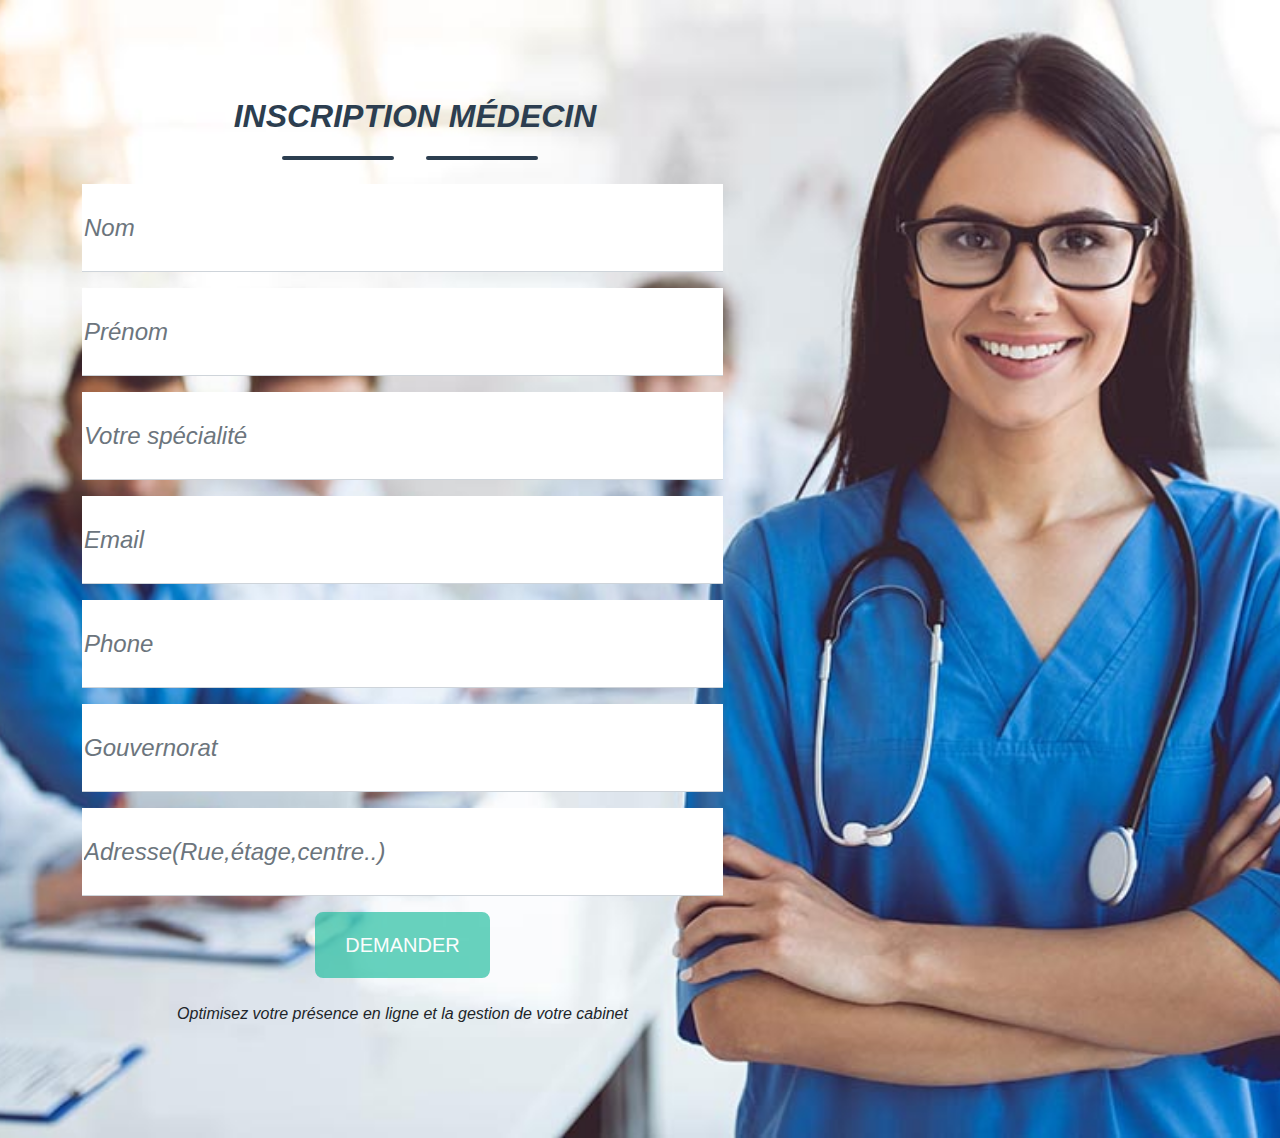
<file: index2.html>
<!DOCTYPE html>
<html lang="en">
    <head>
        <meta charset="utf-8" />
        
        <title>Inscription Médecin</title>
        <link rel="icon" type="image/x-icon" href="assets/favicon.ico" />
        <link rel="stylesheet" href="style.css"> 
       
    </head>
    <body>
    </section>
    <!-- Contact Section-->
    <section class="page-section" id="contact">
        <div class="container">
            <!-- Contact Section Heading-->
            <h2 class="page-section-heading text-center text-uppercase text-secondary mb-0">Inscription Médecin</h2>
            
            <!-- Icon Divider-->
            <div class="divider-custom">
                <div class="divider-custom-line"></div>
                <div class="divider-custom-icon"><i class="fas fa-star"></i></div>
                <div class="divider-custom-line"></div>
                
            </div>
            
            <!-- Contact Section Form-->
            <div class="row justify-content-flex-start">
                <div class="col-lg-8 col-xl-7">
                    <!-- * * * * * * * * * * * * * * *-->
                    <!-- * * SB Forms Contact Form * *-->
                    <!-- * * * * * * * * * * * * * * *-->
                    <!-- This form is pre-integrated with SB Forms.-->
                    <!-- To make this form functional, sign up at-->
                    <!-- https://startbootstrap.com/solution/contact-forms-->
                    <!-- to get an API token!-->
                    <form id="contactForm" data-sb-form-api-token="API_TOKEN">
                        <!-- Name input-->
                        <div class="form-floating mb-3">
                            <input class="form-control" id="name" type="text" placeholder="Enter your name..." data-sb-validations="required" />
                            <label for="name">Nom</label>
                            <div class="invalid-feedback" data-sb-feedback="name:required">Un nom est requis.</div>
                        </div>
                        <div class="form-floating mb-3">
                            <input class="form-control" id="name" type="text" placeholder="Enter your name..." data-sb-validations="required" />
                            <label for="name">Prénom</label>
                            <div class="invalid-feedback" data-sb-feedback="name:required">Un nom est requis.</div>
                        </div>
                        <div class="form-floating mb-3">
                            <input class="form-control" id="text" type="text" placeholder="Enter your text..." data-sb-validations="required" />
                            <label for="name">Votre spécialité</label>
                            <div class="invalid-feedback" data-sb-feedback="text:required">votre spécialité est requis.</div>
                        </div>
                        <!-- Email address input-->
                        <div class="form-floating mb-3">
                            <input class="form-control" id="email" type="email" placeholder="name@example.com" data-sb-validations="required,email" />
                            <label for="email">Email </label>
                            <div class="invalid-feedback" data-sb-feedback="email:required">An email is required.</div>
                            <div class="invalid-feedback" data-sb-feedback="email:email">Email is not valid.</div>
                        </div>
                        <!-- Phone number input-->
                        <div class="form-floating mb-3">
                            <input class="form-control" id="phone" type="tel" placeholder="(123) 456-7890" data-sb-validations="required" />
                            <label for="phone">Phone </label>
                            <div class="invalid-feedback" data-sb-feedback="phone:required">A phone  is required.</div>
                        </div>
                        <div class="form-floating mb-3">
                            <input class="form-control" id="text" type="text" placeholder="Enter your text..." data-sb-validations="required" />
                            <label for="name">Gouvernorat</label>
                            <div class="invalid-feedback" data-sb-feedback="text:required">votre gouvernorat est requis.</div>
                        </div>
                        <div class="form-floating mb-3">
                            <input class="form-control" id="text" type="text" placeholder="Enter your text..." data-sb-validations="required" />
                            <label for="name">Adresse(Rue,étage,centre..)</label>
                            <div class="invalid-feedback" data-sb-feedback="text:required">votre Adresse est requis.</div>
                        </div>
                        
                        
                        <!-- Submit success message-->
                        <!---->
                        <!-- This is what your users will see when the form-->
                        <!-- has successfully submitted-->
                        <div class="d-none" id="submitSuccessMessage">
                            <div class="text-center mb-3">
                                <div class="fw-bolder">Form submission successful!</div>
                                To activate this form, sign up at
                                <br />
                                <a href="https://startbootstrap.com/solution/contact-forms">https://startbootstrap.com/solution/contact-forms</a>
                            </div>
                        </div>
                        <!-- Submit error message-->
                        <!---->
                        <!-- This is what your users will see when there is-->
                        <!-- an error submitting the form-->
                        <div class="d-none" id="submitErrorMessage"><div class="text-center text-danger mb-3">Error sending message!</div></div>
                        <!-- Submit Button-->
                        <center><button class=" btn btn-primary btn-xl disabled" id="submitButton" type="submit">DEMANDER</button>
                        <br><br><p>Optimisez votre présence en ligne et la gestion de votre cabinet 
                        </p></center>
                    </form>
                </div>
            </div>
        </div>
    </section>
      </body>
</html>
</file>
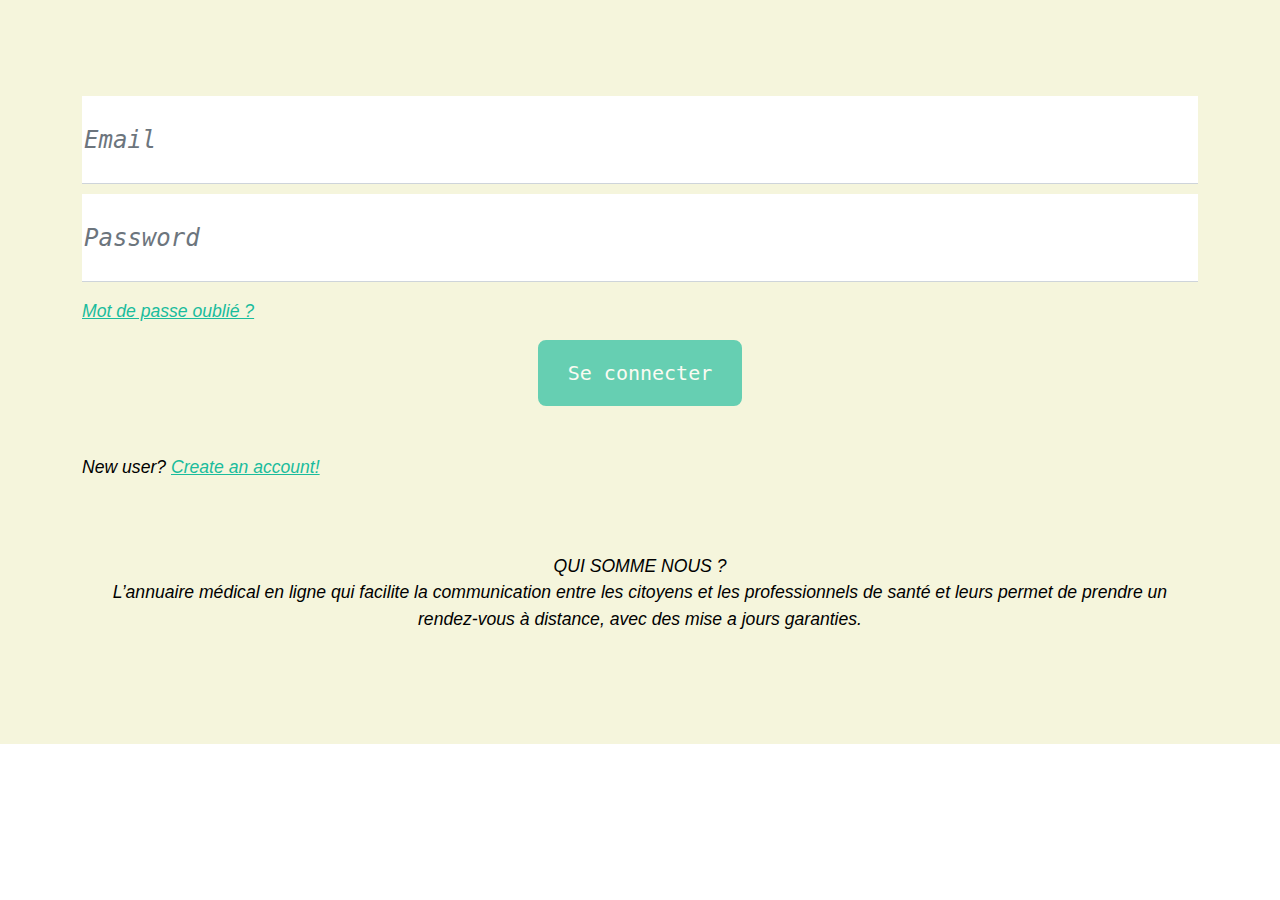
<file: index3.html>
<!DOCTYPE html>
<html lang="en">
    <head>
        <meta charset="utf-8" />
        
        <title>Se connecter</title>
        <link rel="icon" type="image/x-icon" href="assets/favicon.ico" />
        <link rel="stylesheet" href="style3.css"> 
       
    </head>

<body>
    <section class="page-section justify-content-center" >
    <div class="container">
       <form action="process.php" method="post" >
        <div class=" form-floating mb-3">
            <input class="form-control" id="email" type="email" placeholder="name@example.com" data-sb-validations="required,email" />
            <label for="email">Email </label>
            <div class="invalid-feedback" data-sb-feedback="email:required">An email is required.</div>
            <div class="invalid-feedback" data-sb-feedback="email:email">Email is not valid.</div>
<div class=" form-floating mb-3"  style="margin-top:10px ;">                <input class="form-control" id="password" type="password" placeholder="password" data-sb-validations="required,password" />
                <label for="password">Password </label>
                <div class="invalid-feedback" data-sb-feedback="password:required">An email is required.</div>
                <div class="invalid-feedback" data-sb-feedback="password:password">password is not valid.</div>
            </div>



            
                
                <p> <a href="/signup.html"> Mot de passe oublié ?

                </a></p>   
                   
                 
                 </div>
<center><button class="btn btn-primary btn-xl disabled"  id="submitButton" type="submit">Se connecter</button></center>
            <br>
        <br>
        <p> New user? <a href="index5.html"> Create an account!
            </a></p>
            </form>
            <br>
            <br>
            <div class="text-center">
                <h2 class="section-heading text-uppercase"></h2>
                
                <p>QUI SOMME NOUS ?<br>
                    L’annuaire médical en ligne qui facilite la communication entre les citoyens et les professionnels de santé et leurs permet de prendre un rendez-vous à distance, avec des mise a jours garanties.</p>
            </div>

</div>
</section>
</body>
</file>
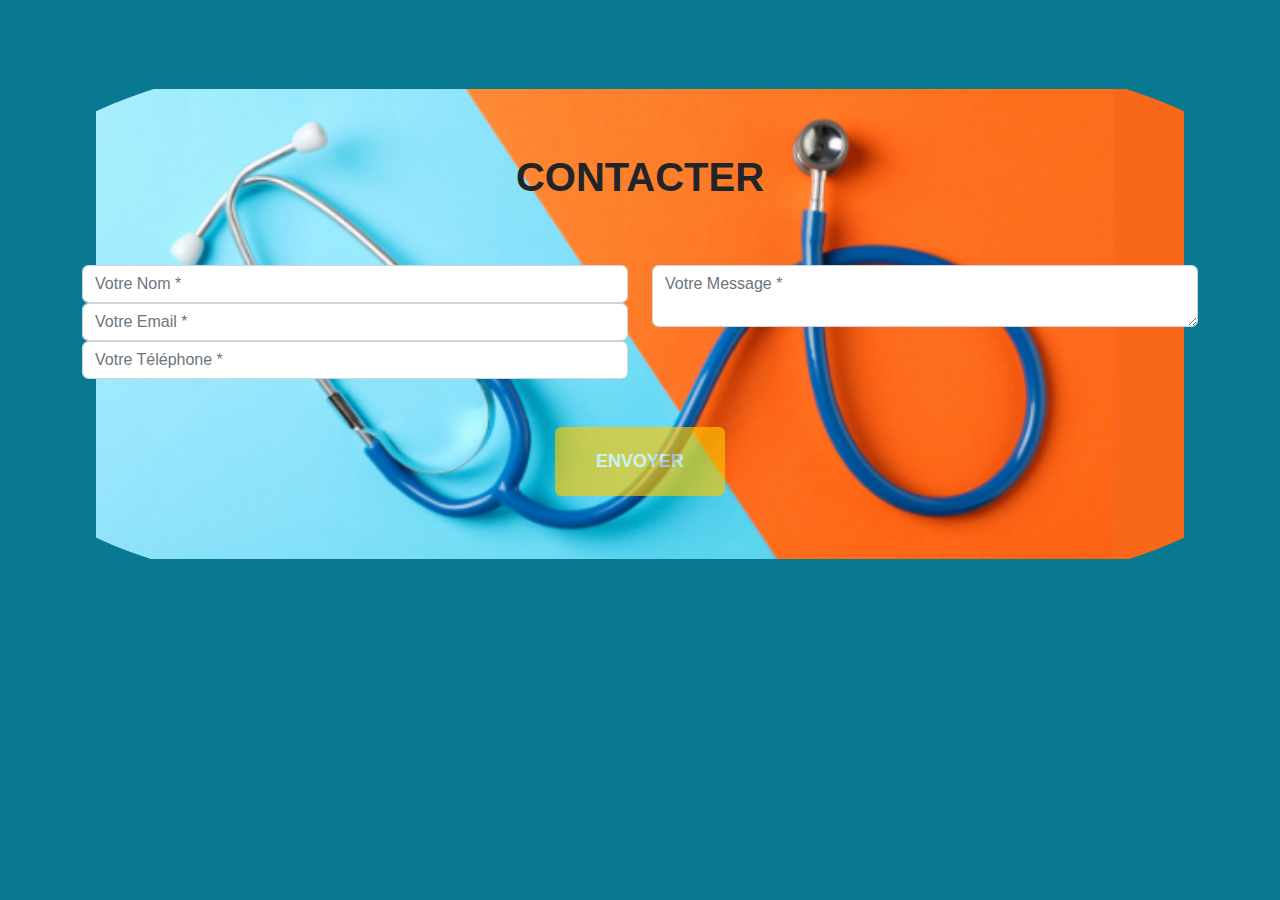
<file: index4.html>
<!DOCTYPE html>
<html lang="en">
    <head>
        <meta charset="utf-8" />
        
        <title>CONTACTER</title>
        <link rel="icon" type="image/x-icon" href="assets/favicon.ico" />
        <link rel="stylesheet" href="style4.css"> 
       
    </head>
    <body>
        <section class="page-section" id="CONTACTER">
            <div class="container">
                <div class="text-center">
                    <h2 class="section-heading text-uppercase">CONTACTER</h2>
                    <h3 class="section-subheading text-muted"></h3>
                </div>
                <!-- * * * * * * * * * * * * * * *-->
                <!-- * * SB Forms Contact Form * *-->
                <!-- * * * * * * * * * * * * * * *-->
                <!-- This form is pre-integrated with SB Forms.-->
                <!-- To make this form functional, sign up at-->
                <!-- https://startbootstrap.com/solution/contact-forms-->
                <!-- to get an API token!-->
                <form id="CONTACTERForm" data-sb-form-api-token="API_TOKEN">
                    <div class="row align-items-stretch mb-5">
                        <div class="col-md-6">
                            <div class="form-group">
                                <!-- Name input-->
                                <input class="form-control" id="name" type="text" placeholder="Votre Nom *" data-sb-validations="required" />
                                <div class="invalid-feedback" data-sb-feedback="name:required">A name is required.</div>
                            </div>
                            <div class="form-group">
                                <!-- Email address input-->
                                <input class="form-control" id="email" type="email" placeholder="Votre Email *" data-sb-validations="required,email" />
                                <div class="invalid-feedback" data-sb-feedback="email:required">An email is required.</div>
                                <div class="invalid-feedback" data-sb-feedback="email:email">Email is not valid.</div>
                            </div>
                            <div class="form-group mb-md-0">
                                <!-- Phone number input-->
                                <input class="form-control" id="phone" type="tel" placeholder="Votre Téléphone *" data-sb-validations="required" />
                                <div class="invalid-feedback" data-sb-feedback="phone:required">A phone number is required.</div>
                            </div>
                        </div>
                        <div class="col-md-6">
                            <div class="form-group form-group-textarea mb-md-0">
                                <!-- Message input-->
                                <textarea class="form-control" id="message" placeholder="Votre Message *" data-sb-validations="required"></textarea>
                                <div class="invalid-feedback" data-sb-feedback="message:required">A message is required.</div>
                            </div>
                        </div>
                    </div>
 <!-- Submit error message-->
                    <!---->
                    <!-- This is what your users will see when there is-->
                    <!-- an error submitting the form-->
                    <div class="d-none" id="submitErrorMessage"><div class="text-center text-danger mb-3">Error sending message!</div></div>
                    <!-- Submit Button-->
                    <div class="text-center"><button class="btn btn-primary btn-xl text-uppercase disabled" id="submitButton" type="submit">Envoyer </button></div>
                </form>
            </div>
</section>
</body>
</html>
</file>
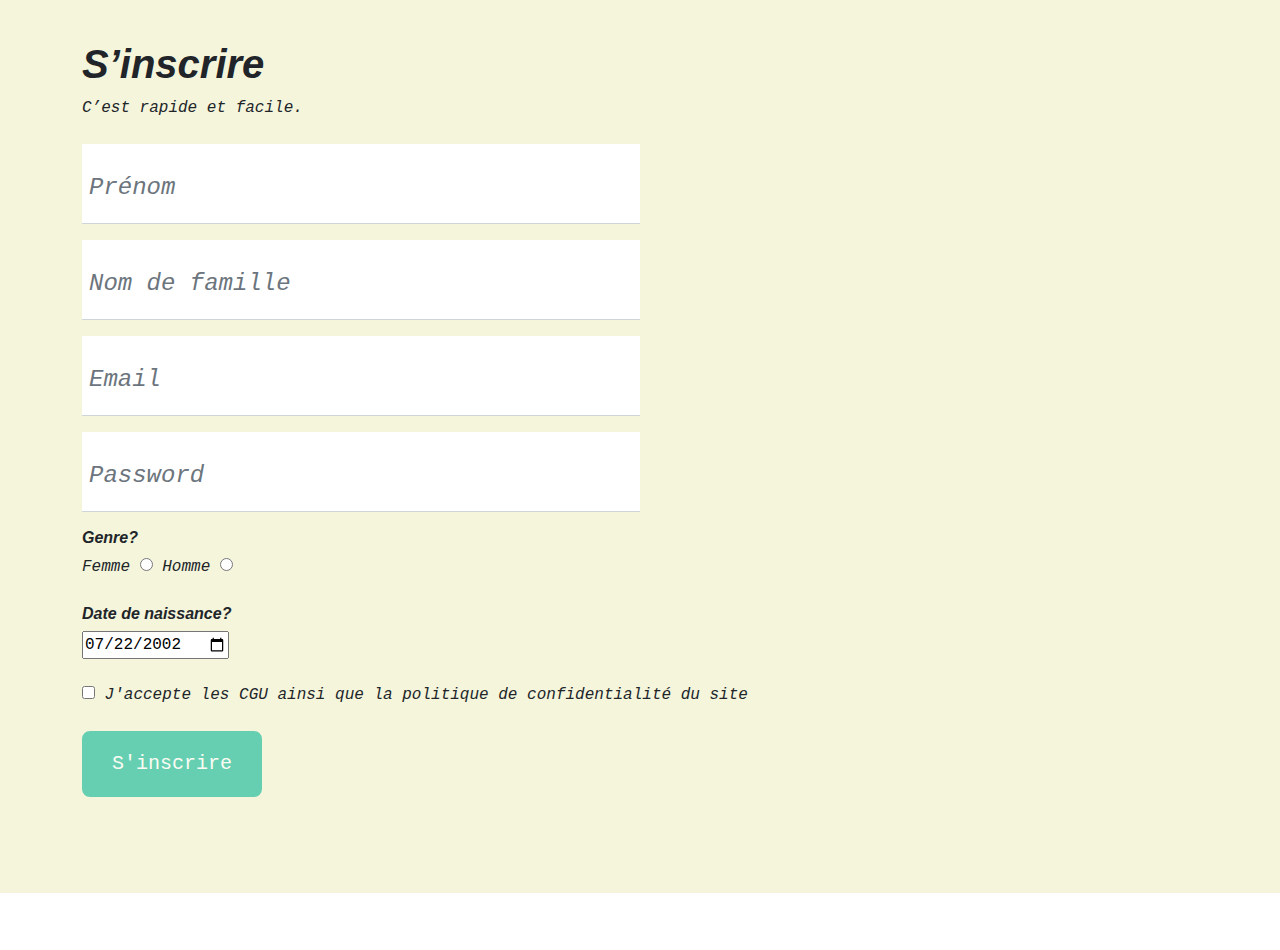
<file: index5.html>
<!DOCTYPE html>
<html lang="en">
    <head>
        <meta charset="utf-8" />
        
        <title>Create an account</title>
        <link rel="icon" type="image/x-icon" href="assets/favicon.ico" />
        <link rel="stylesheet" href="style5.css"> 
       
    </head>
    <body>
        <section class="page-section justify-content-start">
        <div class="container">
            <h1>S’inscrire</h1>
            <h7>
                C’est rapide et facile.</h7>
                <br>
                <br>
            <div class=" form-floating mb-3">
                <input class="form-control" id="name" type="name" placeholder="name" data-sb-validations="required,name" />
                <label for="name">Prénom</label>
                <div class="invalid-feedback" data-sb-feedback="password:required">An name is required.</div>
                <div class="invalid-feedback" data-sb-feedback="password:password">name is not valid.</div>
                
            </div>
            <div class=" form-floating mb-3">
                <input class="form-control" id="name" type="name" placeholder="name" data-sb-validations="required,name" />
                <label for="name">Nom de famille </label>
                <div class="invalid-feedback" data-sb-feedback="password:required">An name is required.</div>
                <div class="invalid-feedback" data-sb-feedback="password:password">name is not valid.</div>
            </div>
            
            <div class=" form-floating mb-3">
                <input class="form-control" id="email" type="email" placeholder="name@example.com" data-sb-validations="required,email" />
                <label for="email">Email </label>
                <div class="invalid-feedback" data-sb-feedback="email:required">An email is required.</div>
                <div class="invalid-feedback" data-sb-feedback="email:email">Email is not valid.</div>
                   
                 
                 </div>

    
    <div class=" form-floating mb-3">
                    <input class="form-control" id="password" type="password" placeholder="password" data-sb-validations="required,password" />
                    <label for="password">Password </label>
                    <div class="invalid-feedback" data-sb-feedback="password:required">An email is required.</div>
                    <div class="invalid-feedback" data-sb-feedback="password:password">password is not valid.</div>
                </div>
    
                <from> 
                    <h6>Genre?</h6>
                    <label>Femme</label>
                    <input type="radio" value="female" name="a">
                    <label>Homme</label>
                    <input type="radio" cheked value="male" name="a">
                    
                   
                    </from>
                    <br>
                    <br>
                    <label for="start"><h6>Date de naissance?</h6></label>
                    <br>
                    <input type="date" id="start" name="trip-start" value="2002-07-22" />
                    <br>
                    <br>
                    <input type="checkbox" cheked> J'accepte les CGU ainsi que la politique de confidentialité du site <br><br><button class="btn btn-primary btn-xl disabled"  id="submitButton" type="submit">S'inscrire</button>
              
                
    
    </div>
    </section>
    </body>
</file>
